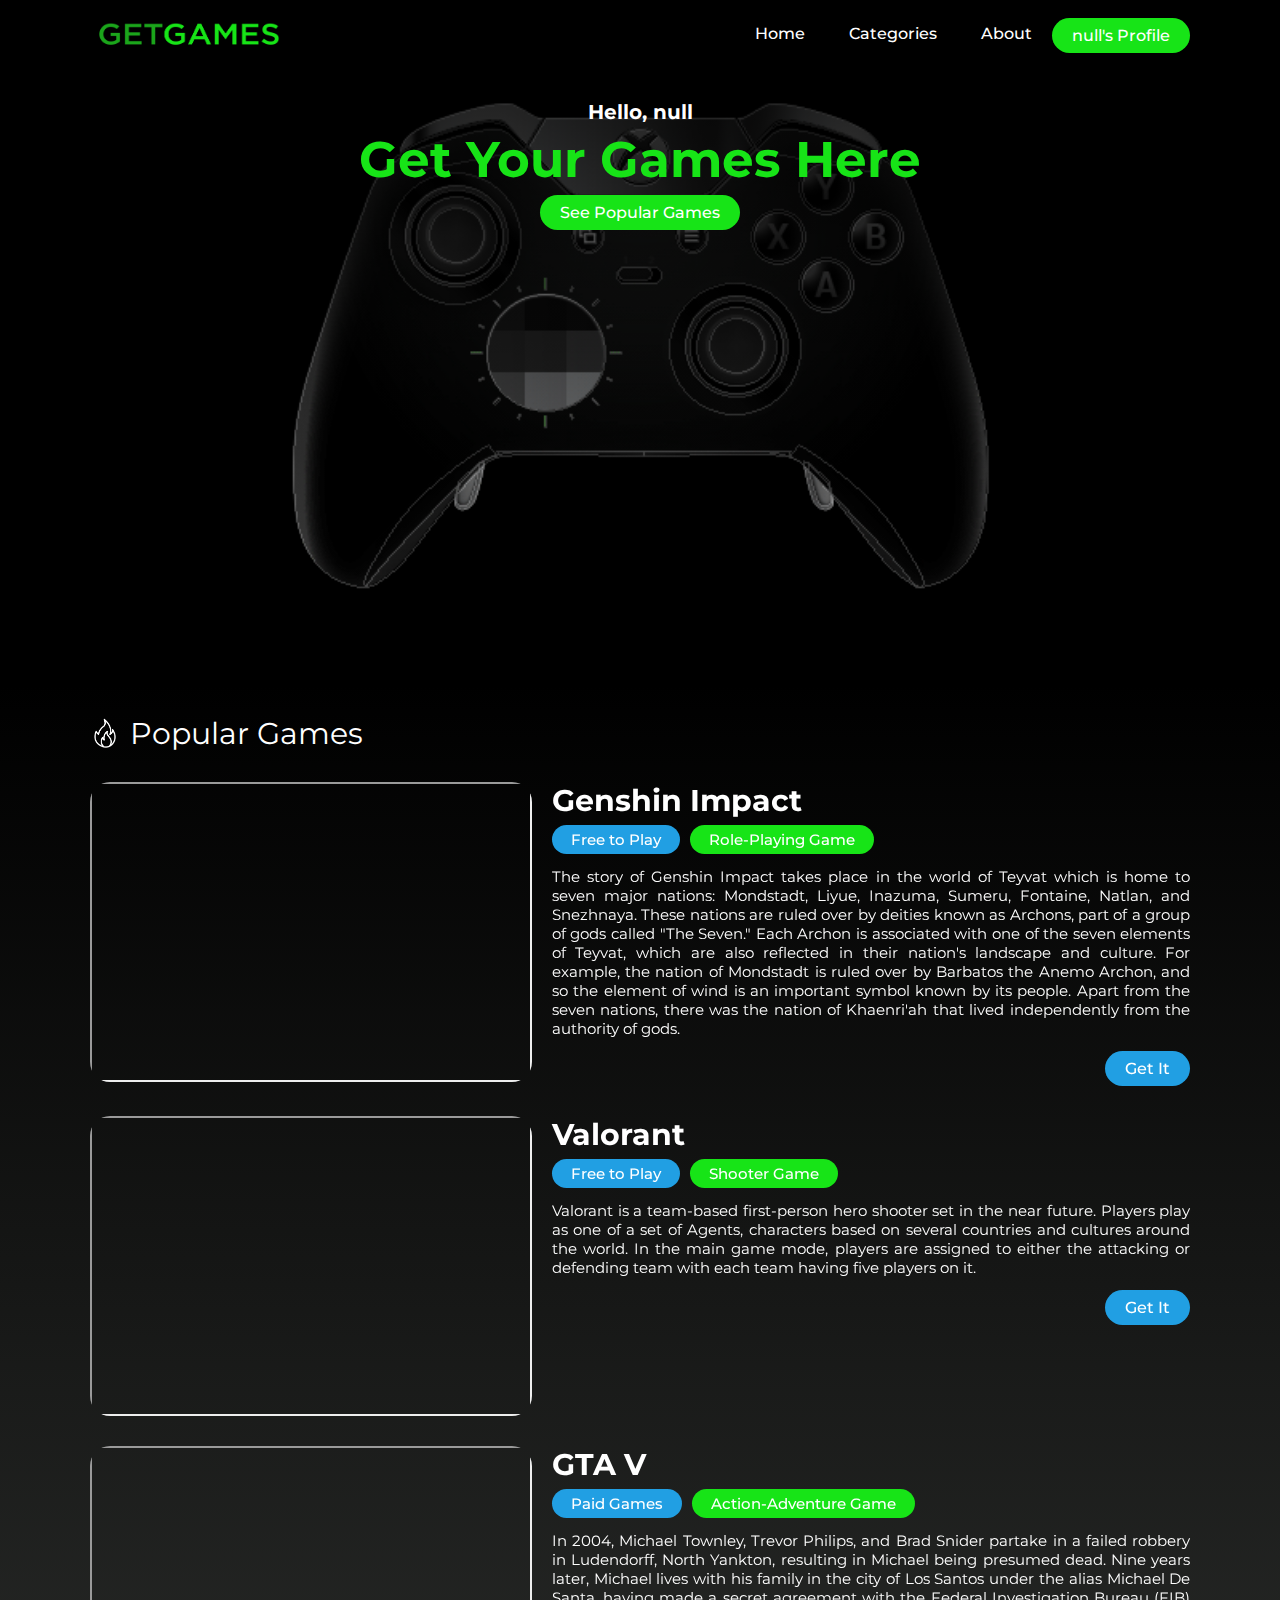
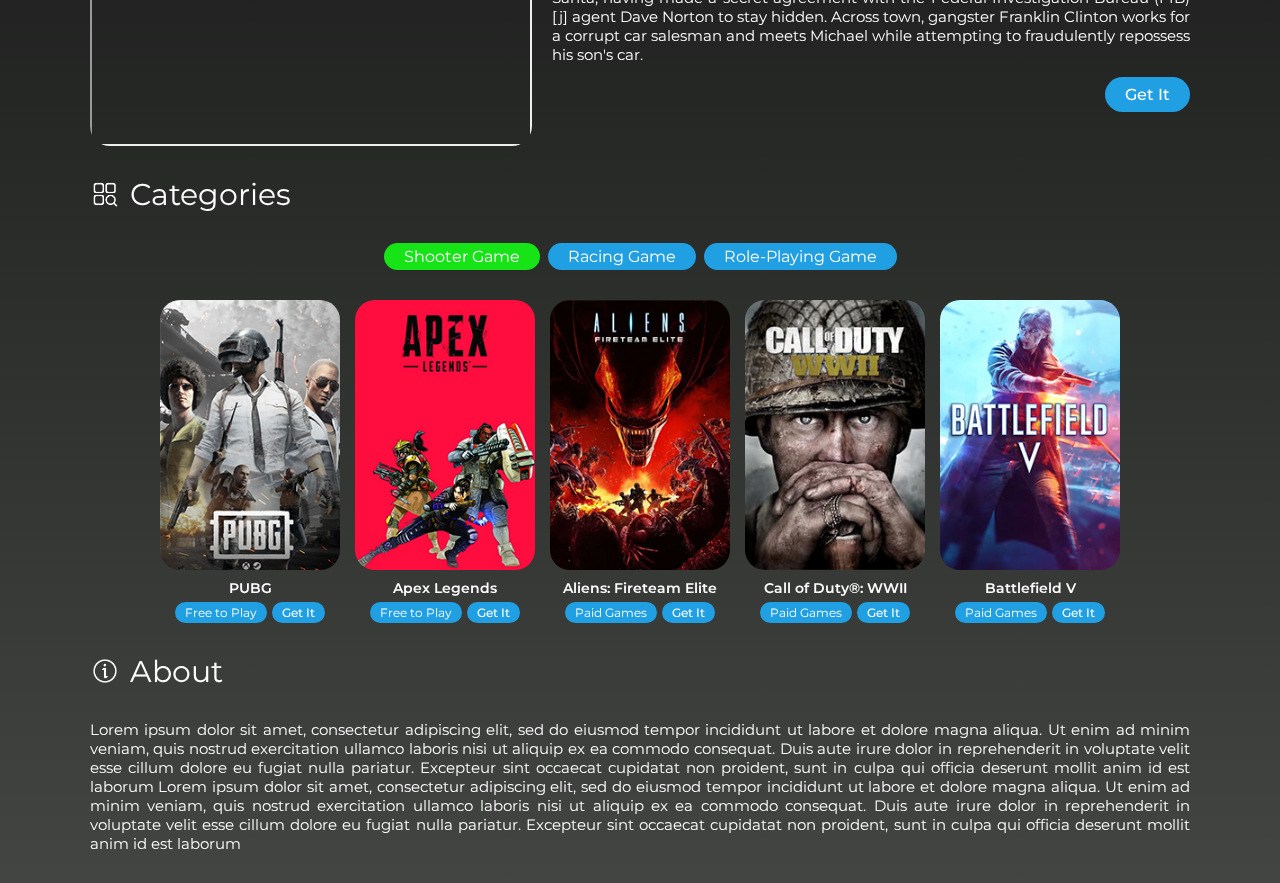
<file: index.html>
<!DOCTYPE html>
<html lang="en">
  <head>
    <meta charset="utf-8">
    <meta http-equiv="X-UA-Compatible" content="IE=edge">
    <title>GET GAMES</title>
    <meta name="viewport" content="width=device-width, initial-scale=1">
    <link rel="preconnect" href="https://fonts.googleapis.com">
    <link rel="preconnect" href="https://fonts.gstatic.com" crossorigin>
    <link rel="stylesheet" href="https://fonts.googleapis.com/css2?family=Montserrat:wght@200;400;500;600;800&display=swap">
    <link rel="stylesheet" href="styleIndex.css">
    <script src="main.js" defer></script>
  </head>
  <body onload="getIndex()">
    <header id="home">
      <div class="navigation">
        <a class="logo" href="index.html">
          <img class="logo-picture" src="img/logo.png" alt="logo">
        </a>
        <nav class="nav-bar">
          <div class="nav-bar-sub">
            <ul class="nav-links">
              <li><a href="#home">Home</a></li>
              <li><a href="#categories">Categories</a></li>
              <li><a href="#about">About </a></li>
            </ul>
            <a class="profile-btn" href="profile.html"><button class="profile-txt"> </button></a>
          </div>    
        </nav>
        <div class="bar-btn">
          <img class="icon-1" src="icon/bar.png" alt="bar">
        </div>
      </div>
      <div class="welcome-text" style="text-align: center">
        <p id="welcome1"> </p>
        <p id="welcome2">Get Your Games Here<p> 
        <a id="popular-btn" href="#popular" ><button class="btn1" >See Popular Games</button></a>
        </div>
    </header>
    <div class="content"> 
      <div id="popular">
        <div id="popular-title" style="display: flex; gap: 10px">
          <img class="icon-1" src="icon/fire.png" alt="popular" >
          <p class="title-1">Popular Games</p>
        </div>
        <div class="popular-one">
          <div id="popular-yt"> 
            <iframe  src="https://www.youtube.com/embed/lMdsrZ1otlA?rel=0"></iframe>
          </div>
          <div class="popular-txt"> 
              <p class="game-1">Genshin Impact</p>
              <div class="popular-txt-sub">
                <p class="game-2" style="background-color: #219fe3">Free to Play</p> 
                <p class="game-2" style="background-color: #17e417">Role-Playing Game</p> 
              </div>
              <p class="game-3">
                The story of Genshin Impact takes place in the world of Teyvat which is home to seven major nations: Mondstadt, Liyue, 
                Inazuma, Sumeru, Fontaine, Natlan, and Snezhnaya. These nations are ruled over by deities known as Archons, part of a 
                group of gods called "The Seven." Each Archon is associated with one of the seven elements of Teyvat, which are also 
                reflected in their nation's landscape and culture. For example, the nation of Mondstadt is ruled over by Barbatos 
                the Anemo Archon, and so the element of wind is an important symbol known by its people. Apart from the seven nations, 
                there was the nation of Khaenri'ah that lived independently from the authority of gods.</p>
              <a class="game-4" href="https://playvalorant.com/id-id/" target="_blank">
                <button id="btn2">Get It</button></a>
              </div>
        </div> 
        <div class="popular-two">
          <div id="popular-yt"> 
            <iframe  src="https://www.youtube.com/embed/IhhjcB2ZjIM?rel=0"></iframe>
          </div>
          <div class="popular-txt"> 
              <p class="game-1">Valorant</p>
              <div class="popular-txt-sub">
                <p class="game-2" style="background-color: #219fe3">Free to Play</p> 
                <p class="game-2" style="background-color: #17e417">Shooter Game</p> 
              </div>
              <p class="game-3">
                Valorant is a team-based first-person hero shooter set in the near future. Players play as one of a set of Agents, 
                characters based on several countries and cultures around the world. In the main game mode, players are assigned 
                to either the attacking or defending team with each team having five players on it.</p>
              <a class="game-4" href="https://playvalorant.com/id-id/" target="_blank">
                <button id="btn2">Get It</button></a>
              </div>
        </div>
        <div class="popular-three">
          <div id="popular-yt"> 
            <iframe  src="https://www.youtube.com/embed/QkkoHAzjnUs?rel=0"></iframe>
          </div>
          <div class="popular-txt"> 
              <p class="game-1">GTA V</p>
              <div class="popular-txt-sub">
                <p class="game-2" style="background-color: #219fe3">Paid Games</p> 
                <p class="game-2" style="background-color: #17e417">Action-Adventure Game</p> 
              </div>
              <p class="game-3">
                In 2004, Michael Townley, Trevor Philips, and Brad Snider partake in a failed robbery in Ludendorff, North Yankton, 
                resulting in Michael being presumed dead. Nine years later, Michael lives with his family in the city of Los Santos 
                under the alias Michael De Santa, having made a secret agreement with the Federal Investigation Bureau (FIB)[j] agent 
                Dave Norton to stay hidden. Across town, gangster Franklin Clinton works for a corrupt car salesman and meets Michael 
                while attempting to fraudulently repossess his son's car.</p>
              <a class="game-4" href=https://www.rockstargames.com/gta-v" target="_blank">
                <button id="btn2">Get It</button></a>
              </div>
        </div>
      <div id="categories">
        <div id="categories-title" style="display: flex; gap: 10px">
          <img class="icon-1" src="icon/categories.png" alt="categories" >
          <p class="title-1">Categories</p>
        </div>
        <div style="text-align:center">
          <span class="dot" onclick="currentSlide(1)">Shooter Game</span>
          <span class="dot" onclick="currentSlide(2)">Racing Game</span>
          <span class="dot" onclick="currentSlide(3)">Role-Playing Game</span>
        </div>
        <div class="categories-section">
          <div class="categories-row fade">
            <div class="categories-one">
              <div class="categories-img">
                <img class="game-6" src="img/pubg.png" alt="pubg">
              </div>
              <div class="categories-txt">
                <p class="title-2">PUBG</p>
                <div class="categories-txt-sub">
                  <p class="game-8">Free to Play</p>
                  <a class="game-7" href="https://store.steampowered.com/app/578080/PUBG_BATTLEGROUNDS/" target="_blank">
                    <button id="btn3">Get It</button></a>
                </div>
              </div>
            </div>
            <div class="categories-two">
              <div class="categories-img">
                <img class="game-6" src="img/apex.png" alt="apex">
              </div>
              <div class="categories-txt">
                <p class="title-2">Apex Legends</p>
                <div class="categories-txt-sub">
                  <p class="game-8">Free to Play</p>
                  <a class="game-7" href="https://store.steampowered.com/app/1172470/Apex_Legends/" target="_blank">
                    <button id="btn3">Get It</button></a>
                </div>
              </div>
            </div>
            <div class="categories-three">
              <div class="categories-img">
                <img class="game-6" src="img/aliens.png " alt="aliens">
              </div>
              <div class="categories-txt">
                <p class="title-2">Aliens: Fireteam Elite</p>
                <div class="categories-txt-sub">
                  <p class="game-8">Paid Games</p>
                  <a class="game-7" href="https://store.steampowered.com/app/1549970/Aliens_Fireteam_Elite/" target="_blank">
                    <button id="btn3">Get It</button></a>
                </div>
              </div>
            </div>
            <div class="categories-four">
              <div class="categories-img">
                <img class="game-6" src="img/cod.png" alt="cod">
              </div>
              <div class="categories-txt">
                <p class="title-2">Call of Duty®: WWII</p>
                <div class="categories-txt-sub">
                  <p class="game-8">Paid Games</p>
                  <a class="game-7" href="https://store.steampowered.com/app/476600/Call_of_Duty_WWII/" target="_blank">
                    <button id="btn3">Get It</button></a>
                </div>
              </div>
            </div>
            <div class="categories-five">
              <div class="categories-img">
                <img class="game-6" src="img/battlefield.png" alt="Battlefield_V">
              </div>
              <div class="categories-txt">
                <p class="title-2">Battlefield V</p>
                <div class="categories-txt-sub">
                  <p class="game-8">Paid Games</p>
                  <a class="game-7" href="https://store.steampowered.com/app/1238810/Battlefield_V/" target="_blank">
                    <button id="btn3">Get It</button></a>
                </div>
              </div>
            </div>
          </div>
        </div>
        <div class="categories-section">
          <div class="categories-row fade">
            <div class="categories-one">
              <div class="categories-img">
                <img class="game-6" src="img/trackmania.png" alt="trackmania">
              </div>
              <div class="categories-txt">
                <p class="title-2">TrackMania Nations Forever</p>
                <div class="categories-txt-sub">
                  <p class="game-8">Free to Play</p>
                  <a class="game-7" href="https://store.steampowered.com/app/11020/TrackMania_Nations_Forever/" target="_blank">
                    <button id="btn3">Get It</button></a>
                </div>
              </div>
            </div>
            <div class="categories-two">
              <div class="categories-img">
                <img class="game-6" src="img/forza.png" alt="forza">
              </div>
              <div class="categories-txt">
                <p class="title-2">Forza Horizon 5</p>
                <div class="categories-txt-sub">
                  <p class="game-8">Paid Games</p>
                  <a class="game-7" href="https://store.steampowered.com/app/1551360/Forza_Horizon_5/" target="_blank">
                    <button id="btn3">Get It</button></a>
                </div>
              </div>
            </div>
            <div class="categories-three">
              <div class="categories-img">
                <img class="game-6" src="img/mxbikes.png" alt="mxbikes">
              </div>
              <div class="categories-txt">
                <p class="title-2">MX Bikes</p>
                <div class="categories-txt-sub">
                  <p class="game-8">Paid Games</p>
                  <a class="game-7" href="https://store.steampowered.com/app/655500/MX_Bikes/" target="_blank">
                    <button id="btn3">Get It</button></a>
                </div>
              </div>
            </div>
            <div class="categories-four">
              <div class="categories-img">
                <img class="game-6" src="img/f1.png" alt="F1_22">
              </div>
              <div class="categories-txt">
                <p class="title-2">F1® 22</p>
                <div class="categories-txt-sub">
                  <p class="game-8">Paid Games</p>
                  <a class="game-7" href="https://store.steampowered.com/app/1692250/F1_22/" target="_blank">
                    <button id="btn3">Get It</button></a>
                </div>
              </div>
            </div>
            <div class="categories-five">
              <div class="categories-img">
                <img class="game-6" src="img/nfs.png" alt="nfs">
              </div>
              <div class="categories-txt">
                <p class="title-2">Need for Speed™ Heat</p>
                <div class="categories-txt-sub">
                  <p class="game-8">Paid Games</p>
                  <a class="game-7" href="https://store.steampowered.com/app/1222680/Need_for_Speed_Heat/" target="_blank">
                    <button id="btn3">Get It</button></a>
                </div>
              </div>
            </div>
          </div>
        </div>
        <div class="categories-section">
          <div class="categories-row fade">
            <div class="categories-one">
              <div class="categories-img">
                <img class="game-6" src="img/raid.png" alt="raid">
              </div>
              <div class="categories-txt">
                <p class="title-2">Raid: Shadow Legends</p>
                <div class="categories-txt-sub">
                  <p class="game-8">Free to Play</p>
                  <a class="game-7" href="https://raidshadowlegends.com/pc-mac-plarium-play/" target="_blank">
                    <button id="btn3">Get It</button></a>
                </div>
              </div>
            </div>
            <div class="categories-two">
              <div class="categories-img">
                <img class="game-6" src="img/eldenring.png" alt="eldenring">
              </div>
              <div class="categories-txt">
                <p class="title-2">Elden Ring</p>
                <div class="categories-txt-sub">
                  <p class="game-8">Paid Games</p>
                  <a class="game-7" href="https://store.steampowered.com/app/1245620/ELDEN_RING/" target="_blank">
                    <button id="btn3">Get It</button></a>
                </div>
              </div>
            </div>
            <div class="categories-three">
              <div class="categories-img">
                <img class="game-6" src="img/thewitcher.png" alt="thewitcher">
              </div>
              <div class="categories-txt">
                <p class="title-2">The Witcher 3: Wild Hunt</p>
                <div class="categories-txt-sub">
                  <p class="game-8">Paid Games</p>
                  <a class="game-7" href="https://store.steampowered.com/app/292030/The_Witcher_3_Wild_Hunt/" target="_blank">
                    <button id="btn3">Get It</button></a>
                </div>
              </div>
            </div>
            <div class="categories-four">
              <div class="categories-img">
                <img class="game-6" src="img/skyrm.png" alt="skyrm">
              </div>
              <div class="categories-txt">
                <p class="title-2">The Elder Scrolls V: Skyrim</p>
                <div class="categories-txt-sub">
                  <p class="game-8">Paid Games</p>
                  <a class="game-7" href="https://store.steampowered.com/app/489830/The_Elder_Scrolls_V_Skyrim_Special_Edition/" target="_blank">
                    <button id="btn3">Get It</button></a>
                </div>
              </div>
            </div>
            <div class="categories-five">
              <div class="categories-img">
                <img class="game-6" src="img/warframe.png" alt="warframe">
              </div>
              <div class="categories-txt">
                <p class="title-2">Warframe</p>
                <div class="categories-txt-sub">
                  <p class="game-8">Free to Play</p>
                  <a class="game-7" href="https://store.steampowered.com/app/230410/Warframe/" target="_blank">
                    <button id="btn3">Get It</button></a>
                </div>
              </div>
            </div>
          </div>
        </div>
      </div>
      <footer>
        <div class="about">
          <div id="about">
            <div id="about-title" style="display: flex; gap: 10px">
              <img class="icon-1" src="icon/about.png" alt="popular" >
              <p class="title-1">About</p>
            </div>
            <div id="about-long-txt">
              <p id="about-txt">
                Lorem ipsum dolor sit amet, consectetur adipiscing elit, sed do eiusmod tempor incididunt ut labore et dolore magna aliqua. 
                Ut enim ad minim veniam, quis nostrud exercitation ullamco laboris nisi ut aliquip ex ea commodo consequat. Duis aute irure 
                dolor in reprehenderit in voluptate velit esse cillum dolore eu fugiat nulla pariatur. Excepteur sint occaecat cupidatat 
                non proident, sunt in culpa qui officia deserunt mollit anim id est laborum
                Lorem ipsum dolor sit amet, consectetur adipiscing elit, sed do eiusmod tempor incididunt ut labore et dolore magna aliqua. 
                Ut enim ad minim veniam, quis nostrud exercitation ullamco laboris nisi ut aliquip ex ea commodo consequat. Duis aute irure 
                dolor in reprehenderit in voluptate velit esse cillum dolore eu fugiat nulla pariatur. Excepteur sint occaecat cupidatat 
                non proident, sunt in culpa qui officia deserunt mollit anim id est laborum
              </p>
            </div>
        </div>
      </footer>
  </body> 
</html>
</file>
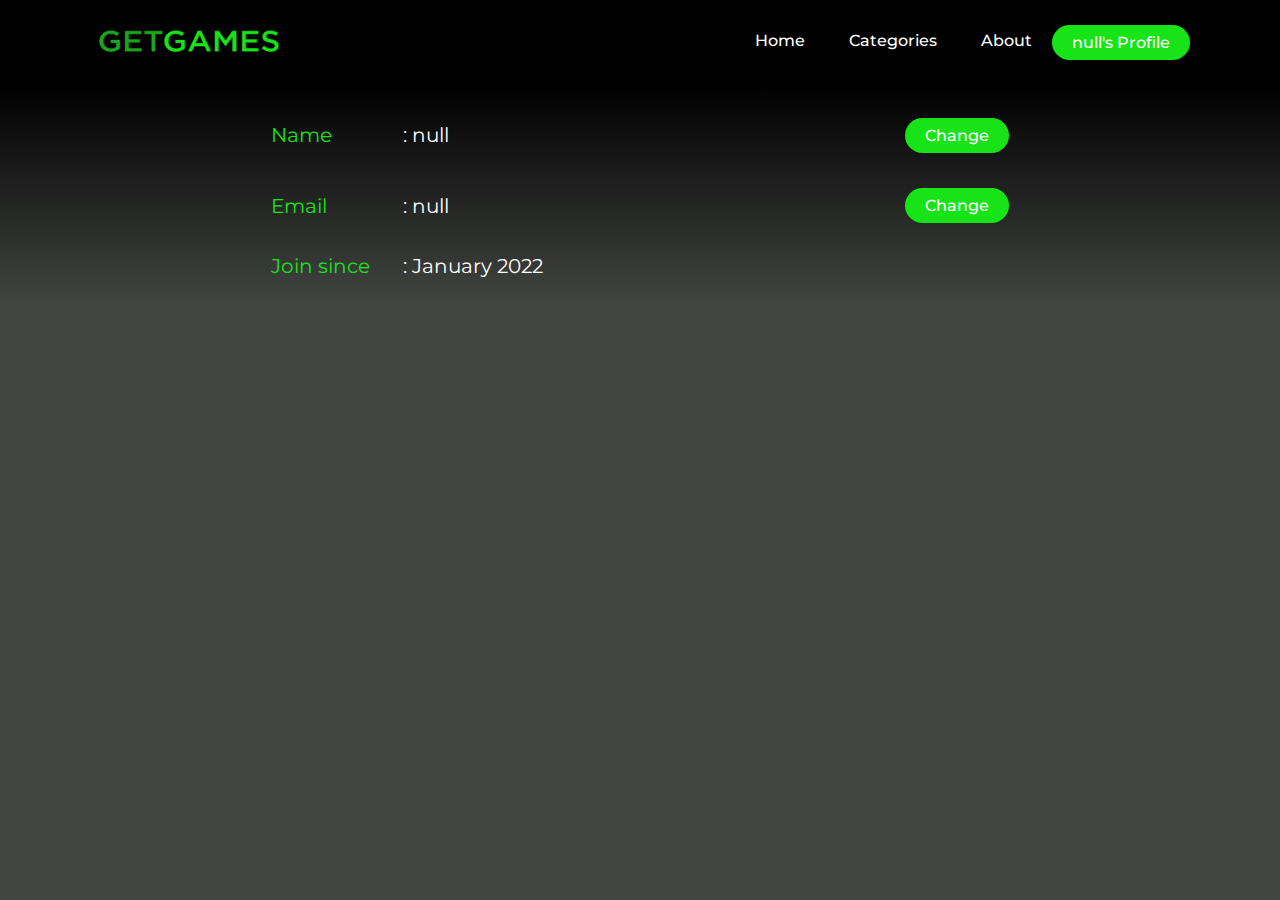
<file: profile.html>
<!DOCTYPE html>
<html lang="en">
  <head>
    <meta charset="utf-8">
    <meta http-equiv="X-UA-Compatible" content="IE=edge">
    <title>GET GAMES</title>
    <meta name="viewport" content="width=device-width, initial-scale=1">
    <link rel="preconnect" href="https://fonts.googleapis.com">
    <link rel="preconnect" href="https://fonts.gstatic.com" crossorigin>
    <link href="https://fonts.googleapis.com/css2?family=Montserrat:wght@200;400;500;600;800&display=swap" rel="stylesheet">
    <link rel="stylesheet" href="styleProfile.css">
    <script src="main.js" defer></script>
  </head>
  <body onload="getProfile()">
    <header>
      <a class="logo" href="index.html">
        <img class="logo-picture" src="img/logo.png" alt="logo">
      </a>
      <nav class="nav-bar">
        <div class="nav-bar-sub">
          <ul class="nav-links">
            <li><a href="index.html#home">Home</a></li>
            <li><a href="index.html#categories">Categories</a></li>
            <li><a href="index.html#about">About </a></li>
          </ul>
          <a class="profile-btn" href="profile.html"><button class="profile-txt"> </button></a>
        </div>    
      </nav>
      <div class="bar-btn">
        <img class="icon-1" src="icon/bar.png" alt="bar">
      </div>
    </header>
    <div class="content">
      <table id="profile">
        <tr id="profile-row1">
          <td id="profile-name-c1">Name</td>
          <td id="profile-name-c2"><p id="saved-name"></p></td>
          <td id="profile-name-c3"><button class="btn1" onclick="changeName()">Change</button> </td>
        </tr>
        <br><br><br><br>
        <tr  id="profile-row2">
          <td id="profile-email-c1"><p>Email </p></td>
          <td id="profile-email-c2"><p id="saved-email"></p></td>
          <td id="profile-email-c3"><button class="btn1" onclick="changeEmail()">Change</button> </td>
        </tr>
        <br><br><br><br>
        <tr  id="profile-row3">
          <td id="profile-join-c1"><p>Join since </p></td>
          <td id="profile-join-c2"><p>: January 2022 </p></td>
        </tr>
      </table>
      
    
  </body>
</html>
</file>
<file: styleIndex.css>
*::-webkit-scrollbar{
  display: none;
}
* {
  box-sizing: border-box;
  margin: 0;
  padding: 0;
  font-family: "Montserrat", sans-serif;
  scroll-behavior: smooth;
}
/* Header */
li, a, button {
  font-weight: 500;
  font-size: 16px;
  color: white;
  text-decoration: none;
}
header { 
  background-image: linear-gradient(rgba(0, 0, 0, 0.9), rgba(0, 0, 0,0)), url(img/bg.gif);
  background-repeat: no-repeat;
  background-size: 100%;
  background-position: 50%;
  height: 685px;
  transition: all 0.3s ease 0s;
}
.navigation{
  padding: 15px 7%;
  display: flex;
  align-items: center;
  width: 100%;
  height: 70px;
  position: fixed;
  top: 2; 
  background-color: black;
  transition: all 0.45s;
}
.navigation-change{
  background-color: #424542;
}
.nav-bar-sub{
  display: flex;
}
.logo {
  cursor: pointer;
  margin-right: auto;    
}
.logo-picture{
  width: 200px;
  height: 50px; 
}
.nav-links {
  list-style: none;
}
.nav-links li {
  display: inline-block;
  margin-top: 2%;
  padding: 0px 20px;
}
.nav-links li a {
  transition: all 0.3s ease 0s; 
}
.nav-links li a:hover { 
  color: #17e417;
  border: none;
}
.bar-btn{
  cursor: pointer;
  display: none;
}
.btn1, .profile-txt {
  padding: 8px 20px;
  background-color: #17e417;
  border: none;
  border-radius: 50px;
  cursor: pointer;
  transition: all 0.3s ease 0s; 
}
.btn1:hover, .profile-txt:hover {
  background-color: #1ba51b;
}
#welcome1{
  color: white;
  padding: 100px 0% 0px;
  font-size: 20px;
  font-weight: bold;
}
#welcome2{
  color: #17e417;
  padding: 5px 0%;
  font-size: 50px;
  font-weight: bold;
}
#banner-pict{
  width: 100%;
  margin-top: -190px;
}
/* Content */
.content{
  background-image: linear-gradient(black, #424542);
  padding: 30px 7%; 
}
.icon-1{
  width: 30px ;
  height: 30px;
  margin-top: 3px;
}
/* Popular */
.title-1{
  font-weight: 400; 
  font-size: 30px; 
  color: white;   
}
.popular-one, .popular-two,
.popular-three{
  display: flex;    
  margin: 30px 0;
  gap: 20px;
}
#popular-yt {  
  width: 45%; 
  height: 300px;
  border-radius: 20px;
  border: none; 
  overflow: hidden;
}
#popular-yt iframe{  
  width: 100%;
  height: 100%; 
}
.popular-txt {  
  width: 65%;
}
.popular-txt-sub{
  display: flex;
}
.game-1{
  padding: 0% 0% 1%;
  font-weight: 700;
  font-size: 30px;
  color: white;
} 
.game-2{   
  font-size: 15px;
  padding: 5px 3%;
  margin-right: 10px;
  border-radius: 50px;
  color: white;
  font-weight: 500;
}
.game-3{
  color: white;
  font-size: 15px; 
  padding: 2% 0%; 
  text-align: justify ;
}
.game-4{
  display: flex;
  justify-content: flex-end;
}
.game-5{  
  margin-bottom: 20px; 
  margin-top: 20px;
  font-size: 20px;
  padding: 5px 1.5%;
  border-radius: 50px;
  color: white;
  background-color: #17e417;
  font-weight: 500;
}
#btn2 {
  padding: 8px 20px;
  background-color: #219fe3;
  border: none;
  border-radius: 50px;  
  cursor: pointer;
  transition: all 0.3s ease 0s; 
}
#btn2:hover {
  background-color: #125f88; 
}
/* Categories */
.categories-section{
  display: none;
}
.categories-row{
  display: grid;
  justify-content: center;
  gap: 15px;
  grid-template-columns: auto auto auto auto auto;
  margin: 30px 0;
}
.categories-txt-sub{
  display: flex; 
  justify-content: center; 
  gap: 5px;
}
.game-6{  
  width: 180px;
  border-radius: 20px;
}
.title-2{
  margin: 5px 0px 0px;
  color: white;
  font-weight: 600;
  font-size: 14px;
  text-align: center;
}
.game-8{
  margin-top: 5px;
  max-width: fit-content;
  padding: 3px 10px;
  background-color: #219fe3;
  border-radius: 50px;
  color: white;
  font-size: 12px;
}
#btn3 {
  margin-top: 5px;
  padding: 3px 10px;
  background-color: #219fe3;
  border: none;
  border-radius: 50px;  
  cursor: pointer;
  transition: all 0.3s ease 0s;
  font-size: 12px;
}
#btn3:hover {
  background-color: #125f88; 
}
/* Footer */
#about-txt{
  margin-top: 30px;
  font-size: 15px;
  color: white;
  text-align: justify;
}
#copyright{
  max-width: fit-content;
  margin-top: 20px;
  padding: 2px 20px;
  border-radius: 50px;
  background-color: #17e417;
  color: white;
  text-align: center;
  margin-right: auto;
  margin-left: auto;
}
.about-img{
  width: 120px;
  margin: 30px 0;
  border-radius: 50px;
}

/* Slide */ 
.dot {
  cursor: pointer;  
  max-width: fit-content;
  margin: 30px 2px 0px  ;
  padding: 4px 20px;
  background-color: #219fe3;
  color: white; 
  border-radius: 50px;
  display: inline-block;
  transition: all 0.3s ease 0s; 
}
.dot.active, .dot:hover{
  background-color: #17e417; 
}
.fade {
  animation-name: fade;
  animation-duration: 1.5s;
}
@keyframes fade {
  from {opacity: .4}
  to {opacity: 1}
}
@media(max-width: 1200px){
  header{
    background-size: 125%;
  }
} 
@media(max-width: 1065px){ 
  header{
    background-size: 140%;
  }
  .categories-row{
    grid-template-columns: auto auto auto auto; 
  } 
}
@media(max-width: 850px){
  header{
    background-size: 150%;
    height: 600px;
  }
  .nav-bar{
    display: block;
    position: absolute;
    background-color: #424542;
    top: 70px;
    width: 100%;
    height: 0px;
    left: 0;
    right: 0;
    transition: all 0.3s ease 0s;
    overflow: hidden;
  }
  .nav-bar.active{
    height: 450px;
  }
  .nav-bar-sub{
    display: block;
    width: fit-content;
    margin: 40px auto 0 auto;
    text-align: center;
    transition: all 0.3s ease 0s;
  }
  .nav-links li {
    display: block;
    margin: 10% 0px;
  }
  .bar-btn{
    display: block;
  }
  .popular-one, .popular-two,
  .popular-three{
    flex-direction: column;
    }
  #popular-yt {  
    width: 100%;
  }
  .game-1{
    text-align: center;
  }
  .popular-txt {  
    width: 100%;
  }
  .popular-txt-sub {  
    justify-content: center;
  }
  .game-4{
    justify-content: center;
  }
  .categories-row{
    grid-template-columns: auto auto auto; 
  }
}
@media(max-width:700px){
  header{
    background-size: 200%;
  }
  #welcome1{
    font-size: 20px;
  }
  #welcome2{
    font-size: 40px;
  }
} 
@media(max-width: 650px){
  header{
    background-size: 280%;  
  }
  #popular-yt {  
    height: 200px; 
  }
  .categories-row{
    grid-template-columns: auto auto; 
  }
}
</file>
<file: styleProfile.css>
* {
  box-sizing: border-box;
  margin: 0;
  padding: 0;
  font-family: "Montserrat", sans-serif;
}
/* Header */
li, a, button {
  font-weight: 500;
  font-size: 16px;
  color: white;
  text-decoration: none;
}
header {
  background-color: black;
  display: flex;
  justify-content: flex-end;
  align-items: center;
  padding: 15px 7%;
}
.logo {
  cursor: pointer;  
  margin-right: auto
}
.logo-picture{
  width: 200px;
  height: 50px;
}
.nav-bar-sub{
  display: flex;
}
.logo {
  cursor: pointer;
  margin-right: auto;    
}
.logo-picture{
  width: 200px;
  height: 50px; 
}
.nav-links {
  list-style: none;
}
.nav-links li {
  display: inline-block;
  margin-top: 2%;
  padding: 0px 20px;
}
.nav-links li a {
  transition: all 0.3s ease 0s; 
}
.nav-links li a:hover { 
  color: #17e417;
  border: none;
}
.bar-btn{
  cursor: pointer;
  display: none;
}
.icon-1{
  width: 30px ;
  height: 30px;
  margin-top: 3px;
}
.btn1, .profile-txt{
  padding: 8px 20px;
  background-color: #17e417;
  border: none;
  border-radius: 50px;
  cursor: pointer;
  transition: all 0.3s ease 0s;   
}
.btn1:hover, .profile-txt:hover {
  background-color: #1ba51b;
}
/* Body*/
body{
  background-color: #424542;  
}
.content{
  background-image: linear-gradient(black, #424542);
  color: white;
  font-size: 20px;
  padding: 15px 5%;
  display: flex;
  justify-content: center;
}
#profile-name-c1, #profile-email-c1,
#profile-join-c1{
  width: 130px;
  color: #17e417;
}
#profile-name-c2, #profile-email-c2,
#profile-join-c2{
  width: 500px;
}
@media(max-width: 850px){
  .nav-bar{
    display: block;
    position: absolute;
    background-color: #424542;
    top: 70px;
    width: 100%;
    height: 0px;
    left: 0;
    right: 0;
    transition: all 0.3s ease 0s;
    overflow: hidden;
  }
  .nav-bar.active{
    height: 450px;
  }
  .nav-bar-sub{
    display: block;
    width: fit-content;
    margin: 40px auto 0 auto;
    text-align: center;
    transition: all 0.3s ease 0s;
  }
  .nav-links li {
    display: block;
    margin: 10% 0px;
  }
  .bar-btn{
    display: block;
  }
}
</file>
